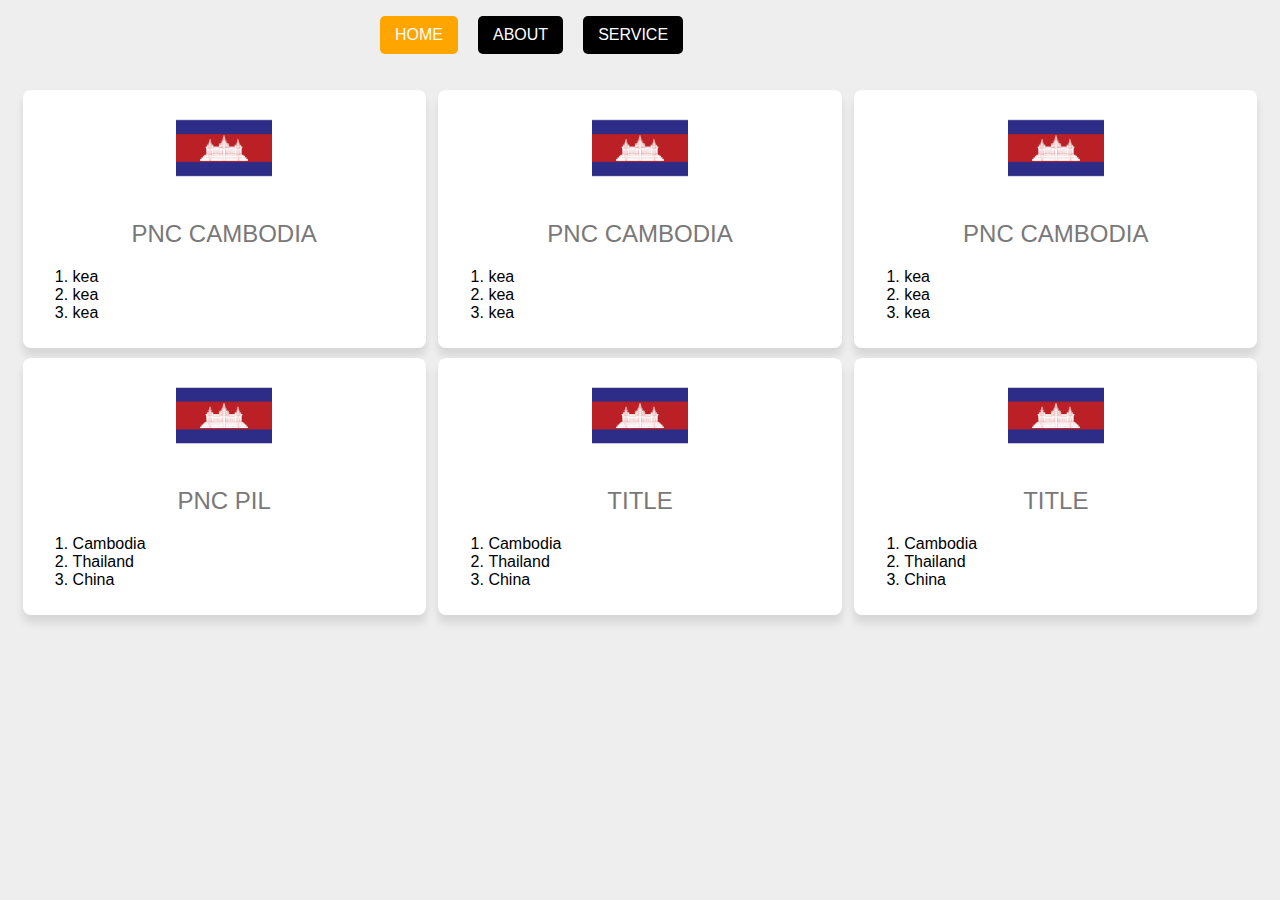
<file: index.html>
<!DOCTYPE html>
<html lang="en">
<head>
    <meta charset="UTF-8">
    <meta http-equiv="X-UA-Compatible" content="IE=edge">
    <meta name="viewport" content="width=device-width, initial-scale=1.0">
    <title>Home page</title>
    <link rel="stylesheet" href="CSS/style.css">
</head>
<body>
    <!-- navbar -->
    <nav>
        <ul>
            <li class="active"><a href="index.html">Home</a></li>
            <li><a href="pages/about.html">About</a></li>
            <li><a href="pages/service.html">Service</a></li>
        </ul>
    </nav>
    <!-- section -->
    <section>
        <div class="card">
            <div class="img">
                <img src="image/flagcam.png" alt="">
            </div>
            <h2>PNC cambodia</h2>
            <div class="group">
                <ol>
                    <li>kea</li>
                    <li>kea</li>
                    <li>kea</li>
                </ol>
            </div>
        </div>
        <div class="card">
            <div class="img">
                <img src="image/flagcam.png" alt="">
            </div>
            <h2>PNC cambodia</h2>
            <div class="group">
                <ol>
                    <li>kea</li>
                    <li>kea</li>
                    <li>kea</li>
                </ol>
            </div>
        </div>
        <div class="card">
            <div class="img">
                <img src="image/flagcam.png" alt="">
            </div>
            <h2>PNC cambodia</h2>
            <div class="group">
                <ol>
                    <li>kea</li>
                    <li>kea</li>
                    <li>kea</li>
                </ol>
            </div>
        </div>
        <div class="card">
            <div class="img">
                <img src="image/flagcam.png" alt="">
            </div>
            <h2>PNC Pil</h2>
            <div class="group">
                <ol>
                    <li>Cambodia</li>
                    <li>Thailand</li>
                    <li>China</li>
                </ol>
            </div>
        </div>
        <div class="card">
            <div class="img">
                <img src="image/flagcam.png" alt="">
            </div>
            <h2>Title</h2>
            <div class="group">
                <ol>
                    <li>Cambodia</li>
                    <li>Thailand</li>
                    <li>China</li>
                </ol>
            </div>
        </div>
        <div class="card">
            <div class="img">
                <img src="image/flagcam.png" alt="">
            </div>
            <h2>Title</h2>
            <div class="group">
                <ol>
                    <li>Cambodia</li>
                    <li>Thailand</li>
                    <li>China</li>
                </ol>
            </div>
        </div>
    </section>
    
</body>
</html>
</file>
<file: CSS/style.css>
body{
    margin: 0;
    padding: 0;
    font-family: sans-serif;
    background: #eee;
}
nav{
    width: 50%;
    margin: 0 auto;
}
nav ul{
    list-style: none;
    display: flex;
}
nav ul li{
    padding: 10px 15px; 
    background-color: #000;
    border-radius: 5px;
    margin-left: 20px;
}
nav ul li a{
    text-decoration: none;
    color: #fff;
    text-transform: uppercase;
}
nav ul li:hover{
    background: orange;
    cursor: pointer;
}
.active{
    background: orange;
}

section{
    padding: 10px;
    display: flex;
    justify-content: space-evenly;
    flex-wrap: wrap;
}
.card{
    width: 32%;
    background: #fff;
    box-shadow: 0 8px 8px rgba(0,0,0,0.1);
    padding: 10px;
    box-sizing: border-box;
    border-radius: 8px;
    margin-top: 10px;

}
.img{
    text-align: center;
}
.img img{
    width: 25%;
}
.card h2{
    font-weight:300;
    color: #797878;
    text-transform: uppercase;
    text-align: center;
}
</file>
